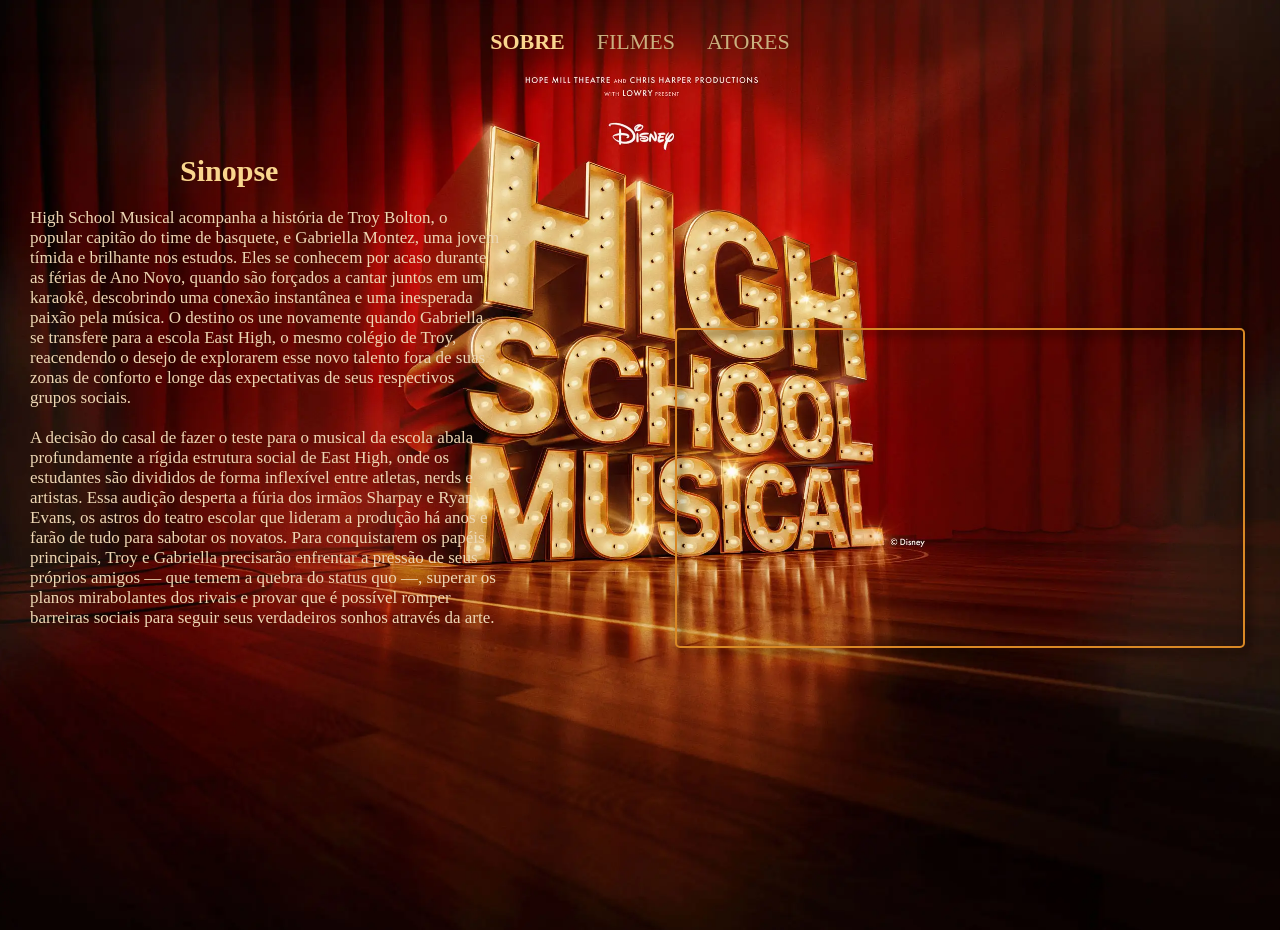
<file: index.html>
<!DOCTYPE html>
<html lang="pt-BR">

<head>
  <link rel="preconnect" href="https://fonts.googleapis.com">
  <link rel="preconnect" href="https://fonts.gstatic.com" crossorigin>
  <link href="https://fonts.googleapis.com/css2?family=Montserrat:ital,wght@0,100..900;1,100..900&display=swap" rel="stylesheet">
  <meta charset="UTF-8">
  <meta name="viewport" content="width=device-width, initial-scale=1.0">
  <link rel="stylesheet" href="./Style/index.css">
  <title>High School Music</title>
</head>

<body>
  <main>
    <nav>
      <ul>
        <li class="ativa"><a href="index.html">Sobre</a></li>
        <li><a href="./pages/movies.html">Filmes</a></li>
        <li><a href="./pages/actors.html">Atores</a></li>
      </ul>
    </nav>
  </main>
  <h2>Sinopse</h2>
  <p>High School Musical acompanha a história de Troy Bolton, o popular capitão do time de basquete, e Gabriella Montez, uma jovem tímida e brilhante nos estudos. Eles se conhecem por acaso durante as férias de Ano Novo, quando são forçados a cantar juntos em um karaokê, descobrindo uma conexão instantânea e uma inesperada paixão pela música. O destino os une novamente quando Gabriella se transfere para a escola East High, o mesmo colégio de Troy, reacendendo o desejo de explorarem esse novo talento fora de suas zonas de conforto e longe das expectativas de seus respectivos grupos sociais.
    <br>
    <br>
    A decisão do casal de fazer o teste para o musical da escola abala profundamente a rígida estrutura social de East High, onde os estudantes são divididos de forma inflexível entre atletas, nerds e artistas. Essa audição desperta a fúria dos irmãos Sharpay e Ryan Evans, os astros do teatro escolar que lideram a produção há anos e farão de tudo para sabotar os novatos. Para conquistarem os papéis principais, Troy e Gabriella precisarão enfrentar a pressão de seus próprios amigos — que temem a quebra do status quo —, superar os planos mirabolantes dos rivais e provar que é possível romper barreiras sociais para seguir seus verdadeiros sonhos através da arte.
  </p>

<div class="video">
  <iframe width="1335" height="751" src="https://www.youtube.com/embed/mpgel-TjMKk" title="High School Musical – Original Trailer | Disney+ | Streaming November 12" frameborder="0" allow="accelerometer; autoplay; clipboard-write; encrypted-media; gyroscope; picture-in-picture; web-share" referrerpolicy="strict-origin-when-cross-origin" allowfullscreen width="60px" height="60px" align="right"></iframe>
</div>

</body>

</html>
</file>
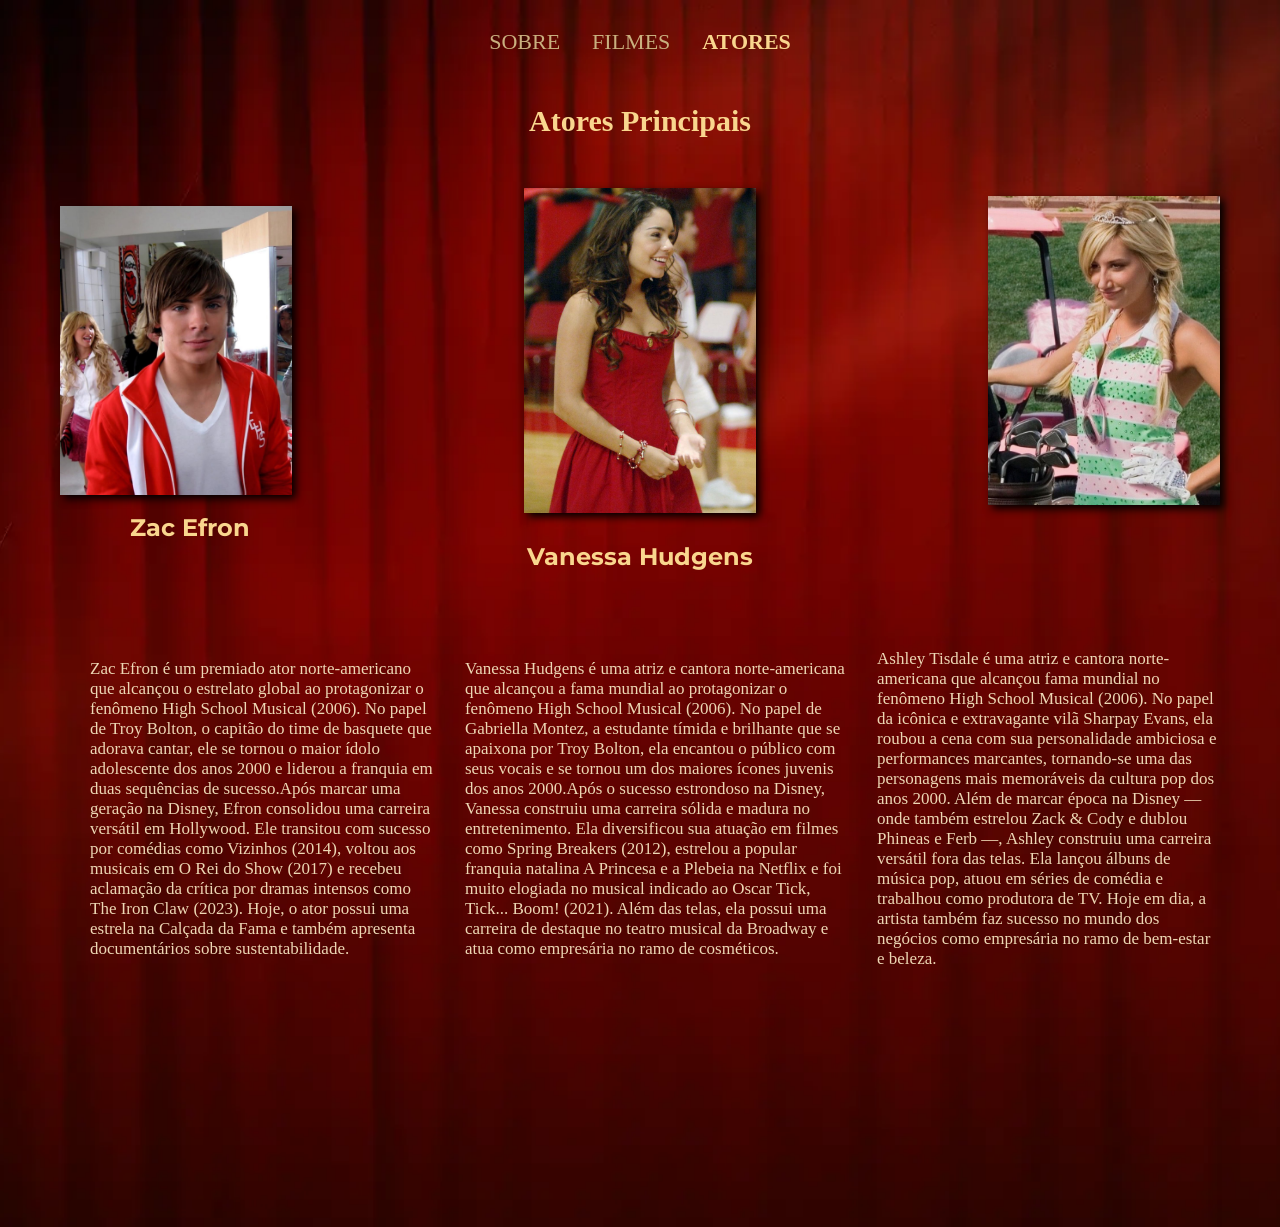
<file: pages/actors.html>
<!DOCTYPE html>
<html lang="pt-BR">

<head>
  <link rel="preconnect" href="https://fonts.googleapis.com">
  <link rel="preconnect" href="https://fonts.gstatic.com" crossorigin>
  <link href="https://fonts.googleapis.com/css2?family=Montserrat:ital,wght@0,100..900;1,100..900&display=swap" rel="stylesheet">
  <meta charset="UTF-8">
  <meta name="viewport" content="width=device-width, initial-scale=1.0">
  <link rel="stylesheet" href="../Style/actors.css">
  <title>Atores</title>
</head>

<body>
  <main>
    <nav>
      <ul>
        <li><a href="../index.html">Sobre</a></li>
        <li><a href="./movies.html">Filmes</a></li>
        <li class="ativa"><a href="./actors.html">Atores</a></li>
      </ul>
    </nav>
  </main>
  <h1>Atores Principais</h1>

  <div class="atores">
    <img src="../assets/troy.jpg" alt="troy">
    <img src="../assets/gabriella.jpg" alt="gabriella">
    <img src="../assets/sharpay.jpg" alt="sharpey">
  </div>

  <h2 id="troy">Zac Efron</h2>
  <h2 id="gabriella">Vanessa Hudgens</h2>
  <h2 id="sharpay">Ashley Tisdale</h2>


  <div class="atores">
    <p>Zac Efron é um premiado ator norte-americano que alcançou o estrelato global ao protagonizar o fenômeno High School Musical (2006). No papel de Troy Bolton, o capitão do time de basquete que adorava cantar, ele se tornou o maior ídolo adolescente dos anos 2000 e liderou a franquia em duas sequências de sucesso.Após marcar uma geração na Disney, Efron consolidou uma carreira versátil em Hollywood. Ele transitou com sucesso por comédias como Vizinhos (2014), voltou aos musicais em O Rei do Show (2017) e recebeu aclamação da crítica por dramas intensos como The Iron Claw (2023). Hoje, o ator possui uma estrela na Calçada da Fama e também apresenta documentários sobre sustentabilidade.</p>

    <p>Vanessa Hudgens é uma atriz e cantora norte-americana que alcançou a fama mundial ao protagonizar o fenômeno High School Musical (2006). No papel de Gabriella Montez, a estudante tímida e brilhante que se apaixona por Troy Bolton, ela encantou o público com seus vocais e se tornou um dos maiores ícones juvenis dos anos 2000.Após o sucesso estrondoso na Disney, Vanessa construiu uma carreira sólida e madura no entretenimento. Ela diversificou sua atuação em filmes como Spring Breakers (2012), estrelou a popular franquia natalina A Princesa e a Plebeia na Netflix e foi muito elogiada no musical indicado ao Oscar Tick, Tick... Boom! (2021). Além das telas, ela possui uma carreira de destaque no teatro musical da Broadway e atua como empresária no ramo de cosméticos.</p>

    <p>Ashley Tisdale é uma atriz e cantora norte-americana que alcançou fama mundial no fenômeno High School Musical (2006). No papel da icônica e extravagante vilã Sharpay Evans, ela roubou a cena com sua personalidade ambiciosa e performances marcantes, tornando-se uma das personagens mais memoráveis da cultura pop dos anos 2000.
      Além de marcar época na Disney — onde também estrelou Zack & Cody e dublou Phineas e Ferb —, Ashley construiu uma carreira versátil fora das telas. Ela lançou álbuns de música pop, atuou em séries de comédia e trabalhou como produtora de TV. Hoje em dia, a artista também faz sucesso no mundo dos negócios como empresária no ramo de bem-estar e beleza.</p>
  </div>
</body>

</html>
</file>
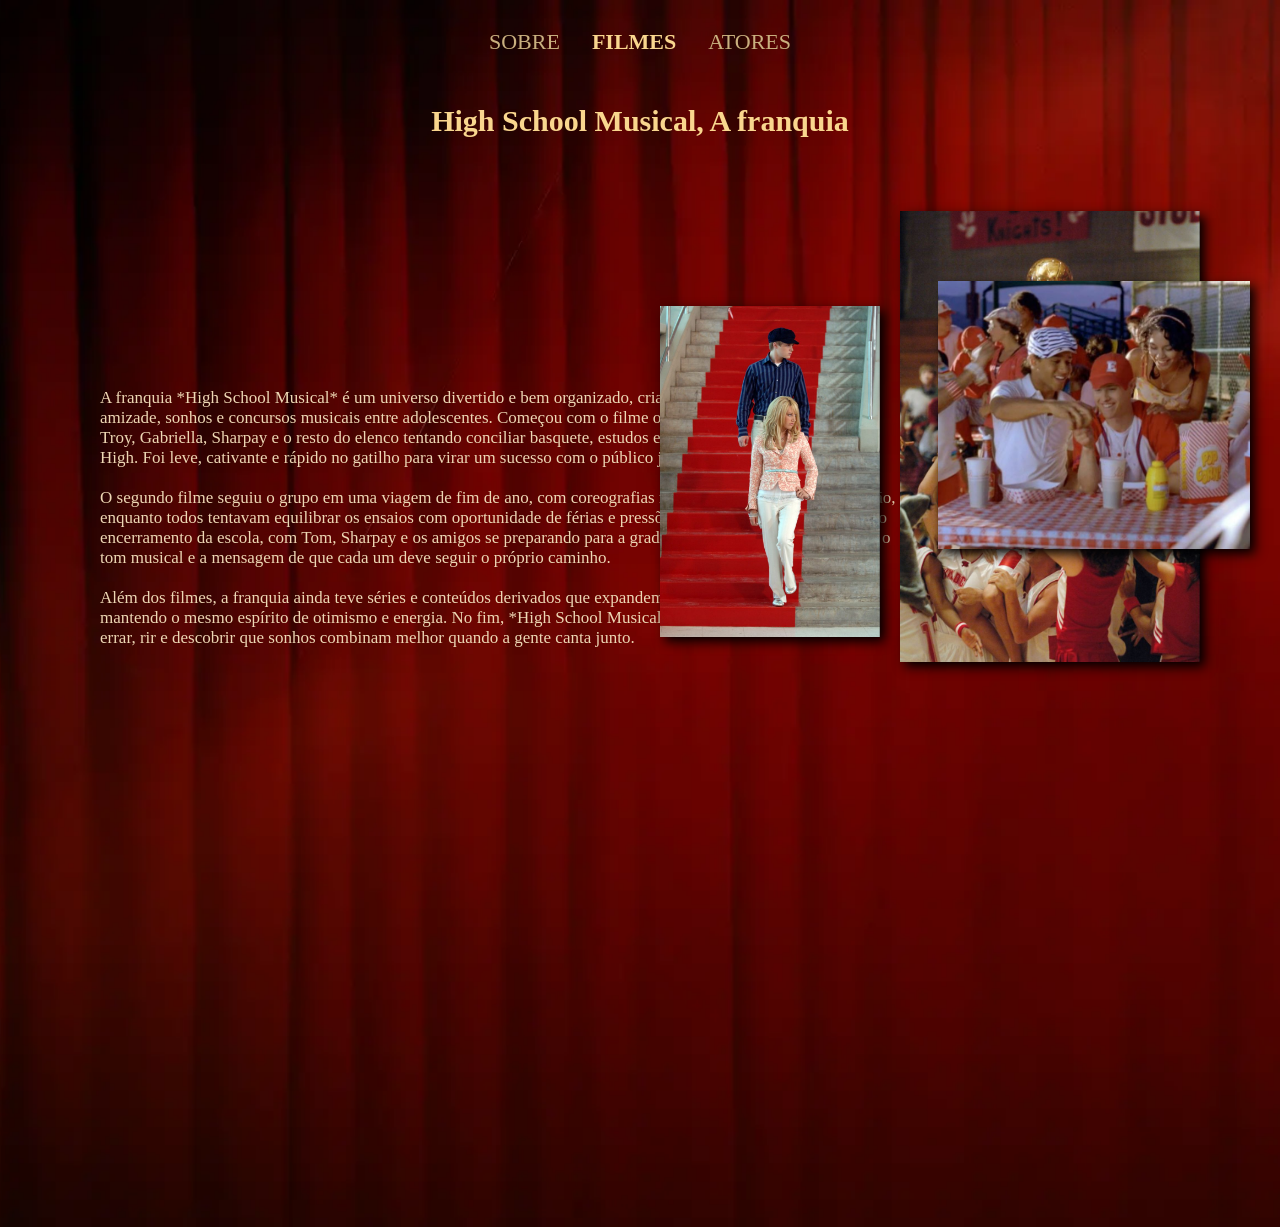
<file: pages/movies.html>
<!DOCTYPE html>
<html lang="pt-BR">

<head>
  <link rel="preconnect" href="https://fonts.googleapis.com">
  <link rel="preconnect" href="https://fonts.gstatic.com" crossorigin>
  <link href="https://fonts.googleapis.com/css2?family=Montserrat:ital,wght@0,100..900;1,100..900&display=swap" rel="stylesheet">
  <meta charset="UTF-8">
  <meta name="viewport" content="width=device-width, initial-scale=1.0">
  <link rel="stylesheet" href="../Style/movies.css">
  <title>High School Music</title>
</head>

<body>
  <main>
    <nav>
      <ul>
        <li><a href="../index.html">Sobre</a></li>
        <li class="ativa"><a href="./movies.html">Filmes</a></li>
        <li><a href="./actors.html">Atores</a></li>
      </ul>
    </nav>
  </main>
  <h1>High School Musical, A franquia</h1>

  <p id="paragrafo">A franquia *High School Musical* é um universo divertido e bem organizado, criado pela Disney para falar de amizade, sonhos e concursos musicais entre adolescentes. Começou com o filme original em 2006, que mostrou Troy, Gabriella, Sharpay e o resto do elenco tentando conciliar basquete, estudos e apresentações no teatro da East High. Foi leve, cativante e rápido no gatilho para virar um sucesso com o público jovem.
    <br>
    <br>
    O segundo filme seguiu o grupo em uma viagem de fim de ano, com coreografias maiores e um clima mais de verão, enquanto todos tentavam equilibrar os ensaios com oportunidade de férias e pressões familiares. O terceiro trouxe o encerramento da escola, com Tom, Sharpay e os amigos se preparando para a graduação e a vida adulta, mantendo o tom musical e a mensagem de que cada um deve seguir o próprio caminho.
    <br>
    <br>
    Além dos filmes, a franquia ainda teve séries e conteúdos derivados que expandem esse mundo escolar e musical, mantendo o mesmo espírito de otimismo e energia. No fim, *High School Musical* é uma história sobre crescer, errar, rir e descobrir que sonhos combinam melhor quando a gente canta junto.
  </p>

  <div class="container">
    <img src="../assets/idk.jpg" alt="they">
  </div>

  <div class="evans">
    <img src="../assets/evans.jpg" alt="evans">
  </div>

  <div class="ryan">
    <img src="../assets/ryan.jpg" alt="ryan">
  </div>
</body>

</html>
</file>
<file: Style/index.css>
* {
  margin: 0;
  padding: 0;
  box-sizing: border-box;
  text-decoration: none;
}

body {
  background-image: url(../assets/redcarpet.jpg);
  background-repeat: no-repeat;
  background-size: cover;
  height: 100vh;
  background-position: 20% top;
}

header {
  height: 122px;
  display: flex;
  padding-inline: 72px;
  align-items: center;
  gap: 32px;
}

ul {
  display: flex;
  list-style: none;
  gap: 32px;
}
/* O CSS que começa no header e vai até o main só está funcionando separadamente, não sei o motivo. */
ul a {
  text-decoration: none;
  font-size: 22px;
  color: #c9b07f;
}

.ativa a {
  font-weight: bold;
  color: #f9d68e;
}

main {
  width: fit-content;
  margin-inline: auto;
  margin-top: 30px;
}

h2 {
  color: #f9d68e;
  text-align: left;
  font-size: 30px;
  margin-top: 100px;
  padding-left: 180px;
}

p {
  color: #edd7b4;
  text-align: left;
  font-size: 17px;
  margin-top: 20px;
  padding-left: 30px;
  max-width: 500px;
}

a {
  color: #c9b07f;
  display: block;
  margin-inline: auto;
  width: fit-content;
  text-decoration: none;
  font-weight: 700px;
  font-size: 14px;
  line-height: 24px;
  text-transform: uppercase;
}

.video {
  display: flex;
  justify-content: flex-end; 
  width: 100%; 
}


.video iframe {
  width: 570px;
  height: 320px;
  margin-top: -300px;
  margin-right: 35px; 
  filter: drop-shadow(4px 4px 4px #000000);
  border-radius: 5px;
  padding: 5px 3px;
  border: 2px solid #d98825;
}


  a {
    color: #d98825;
  }
</file>
<file: Style/actors.css>
* {
  margin: 0;
  padding: 0;
  box-sizing: border-box;
  text-decoration: none;
}

body {
  background-image: url(../assets/redredred.jpg);
  background-position: center;
  background-repeat: no-repeat;
  background-size: cover;
  height: 133vh;
}

header {
  height: 122px;
  display: flex;
  padding-inline: 72px;
  align-items: center;
  gap: 32px;
}

ul {
  display: flex;
  list-style: none;
  gap: 32px;
}
/* O CSS que começa no header e vai até o main só está funcionando separadamente, não sei o motivo. */
ul a {
  text-decoration: none;
  font-size: 22px;
  color: #c9b07f;
}

.ativa a {
  font-weight: bold;
  color: #f9d68e;
}

main {
  width: fit-content;
  margin-inline: auto;
  margin-top: 30px;
}

h1 {
  color: #f9d68e;
  text-align: center;
  font-size: 30px;
  margin-top: 50px;
}

.nomes {
  color: #f9d68e;
  text-align: left;
  display: flex;
  justify-content: space-between;
  align-items: center;
  padding-left: 150px;
}

a {
  color: #c9b07f;
  display: block;
  margin-inline: auto;
  width: fit-content;
  text-decoration: none;
  font-weight: 700px;
  font-size: 14px;
  line-height: 24px;
  text-transform: uppercase;
}

.atores {
  display: flex;
  justify-content: space-between;
  align-items: center;
  padding-left: 60px;
  padding-right: 60px;
}

.atores img {
  width: 20%;
  height: auto;
  margin-top: 50px;
  filter: drop-shadow(4px 4px 4px #000000);
}

p {
  color: #edd7b4;
  text-align: left;
  font-size: 17px;
  margin-top: 20px;
  padding-left: 30px;
  max-width: 500px;
}

#troy {
  color: #f9d68e;
  padding-left: 130px;
  font-family: "Montserrat", sans-serif;
}

#gabriella {
  color: #f9d68e;
  text-align: center;
  font-family: "Montserrat", sans-serif;
}

#sharpay {
  color: #f9d68e;
  padding-left: 1650px;
  font-family: "Montserrat", sans-serif;
}
</file>
<file: Style/movies.css>
* {
  margin: 0;
  padding: 0;
  box-sizing: border-box;
  text-decoration: none;
}

body {
  background-image: url(../assets/redredred.jpg);
  background-repeat: no-repeat;
  background-size: cover;
  height: 133vh;
  background-position: 10% top;
}

header {
  height: 122px;
  display: flex;
  padding-inline: 72px;
  align-items: center;
  gap: 32px;
}

ul {
  display: flex;
  list-style: none;
  gap: 32px;
}
/* O CSS que começa no header e vai até o main só está funcionando separadamente, não sei o motivo. */
ul a {
  text-decoration: none;
  font-size: 22px;
  color: #c9b07f;
}

.ativa a {
  font-weight: bold;
  color: #f9d68e;
}

main {
  width: fit-content;
  margin-inline: auto;
  margin-top: 30px;
}

a {
  color: #c9b07f;
  display: block;
  margin-inline: auto;
  width: fit-content;
  text-decoration: none;
  font-weight: 700px;
  font-size: 14px;
  line-height: 24px;
  text-transform: uppercase;
}

h1 {
  color: #f9d68e;
  text-align: center;
  font-size: 30px;
  margin-top: 50px;
}

img {
  width: 25%;
  height: fit-content;
  margin-top: -200px;
  align-items: right;
  filter: drop-shadow(5px 5px 6px #000000);
}

.container {
  text-align: right;
  height: fit-content;
  padding-right: 80px;
}

.container img {
  display: inline-block;
  margin-top: -550px;
}

#paragrafo {
  color: #edd7b4;
  text-align: left;
  font-size: 17px;
  margin-top: 250px;
  padding-left: 100px;
  width: 900px;
}

.evans {
  text-align: right;
  height: fit-content;
  padding-right: 400px;
  margin-top: -160px;
}

.ryan {
  text-align: right;
  height: fit-content;
  padding-right: 30px;
  margin-top: -160px;
}
</file>
